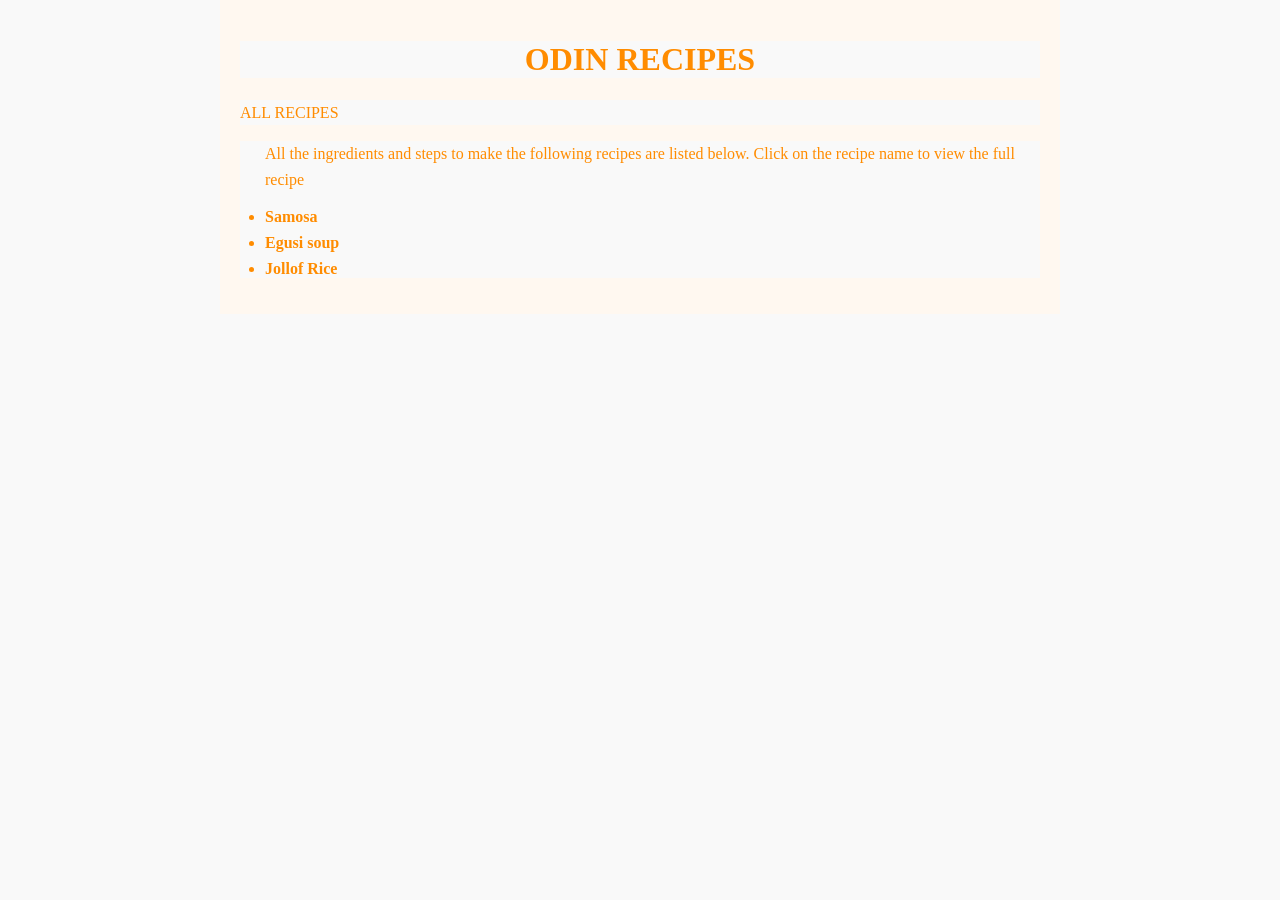
<file: index.html>
<!DOCTYPE html>
<html lang="en">
<head>
    <meta charset="UTF-8">
    <meta name="viewport" content="width=device-width, initial-scale=1.0">
    <title>THE ODIN RECIPES</title>
    <link rel="stylesheet" href="./css/styles.css">
</head>
<body>
    <h1>ODIN RECIPES</h1>
    <p>ALL RECIPES</p>
    <ul><p>All the ingredients and steps to make the following recipes are listed below. Click on the recipe name to view the full recipe</p>
        <li><a href="./recipes/samosa.html" target="_blank">Samosa</a></li>
        <li><a href="./recipes/egusi-soup.html" target="_blank">Egusi soup</a></li>
        <li><a href="./recipes/jollof-rice.html" target="_blank">Jollof Rice</a></li>
    </ul>
</body>
</html>
</file>
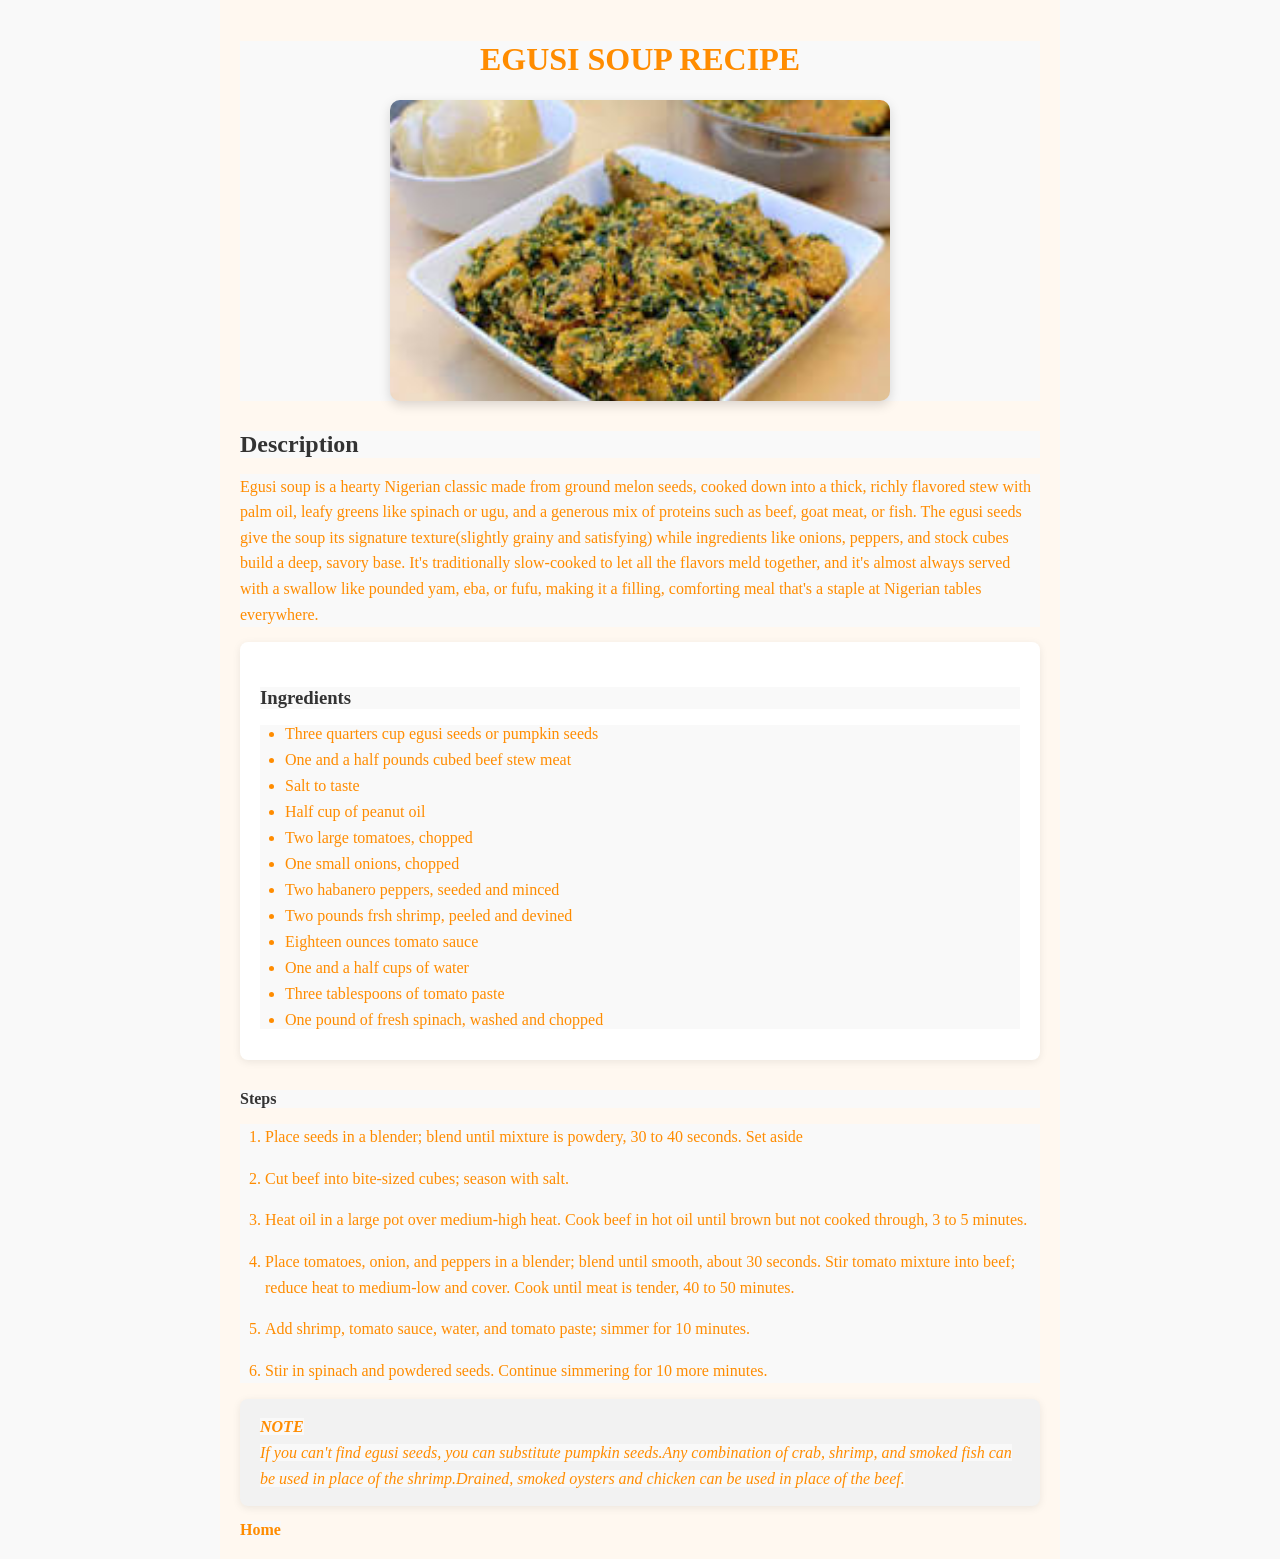
<file: recipes/egusi-soup.html>
<!DOCTYPE html>
<html lang="en">
<head>
    <meta charset="UTF-8">
    <meta name="viewport" content="width=device-width, initial-scale=1.0">
    <title>Egusi soup recipe</title>
    <link rel="stylesheet" href="../css/styles.css">
</head>
<body>
    <header>
        <h1>EGUSI SOUP RECIPE</h1>
        <img src="../IMAGES/Egusi soup image.jpg">
    </header>

    <h2>Description</h2>
    <p>Egusi soup is a hearty Nigerian classic made from ground melon seeds, cooked down into a thick, richly flavored stew with palm oil, leafy greens like spinach or ugu, and a generous mix of proteins such as beef, goat meat, or fish. The egusi seeds give the soup its signature texture(slightly grainy and satisfying) while ingredients like onions, peppers, and stock cubes build a deep, savory base. It's traditionally slow-cooked to let all the flavors meld together, and it's almost always served with a swallow like pounded yam, eba, or fufu, making it a filling, comforting meal that's a staple at Nigerian tables everywhere.</p>

    <div class="ingredients">
    <h3>Ingredients</h3>
    <ul>
        <li>Three quarters cup egusi seeds or pumpkin seeds</li>
        <li> One and a half pounds cubed beef stew meat</li>
        <li>Salt to taste</li>
        <li>Half cup of peanut oil</li>
        <li>Two large tomatoes, chopped</li>
        <li> One small onions, chopped</li>
        <li>Two habanero peppers, seeded and minced</li>
        <li>Two pounds frsh shrimp, peeled and devined</li>
        <li>Eighteen ounces tomato sauce</li>
        <li>One and a half cups of water</li>
        <li>Three tablespoons of tomato paste</li>
        <li>One pound of fresh spinach, washed and chopped</li>
    </ul>
    </div>


    <h4>Steps</h4>
    <ol>
        <li><p>Place seeds in a blender; blend until mixture is powdery, 30 to 40 seconds. Set aside</p></li>

        <li><p>Cut beef into bite-sized cubes; season with salt.</p></li>

        <li><p>Heat oil in a large pot over medium-high heat. Cook beef in hot oil until brown but not cooked through, 3 to 5 minutes.</p></li>

        <li><p>Place tomatoes, onion, and peppers in a blender; blend until smooth, about 30 seconds. Stir tomato mixture into beef; reduce heat to medium-low and cover. Cook until meat is tender, 40 to 50 minutes.</p></li>

        <li><p>Add shrimp, tomato sauce, water, and tomato paste; simmer for 10 minutes.</p></li>

        <li><p>Stir in spinach and powdered seeds. Continue simmering for 10 more minutes.</p></li>
     </ol>

     <p class="editor-note"><em><strong>NOTE</strong><br>If you can't find egusi seeds, you can substitute pumpkin seeds.Any combination of crab, shrimp, and smoked fish can be used in place of the shrimp.Drained, smoked oysters and chicken can be used in place of the beef.</em></p>

    <a href="../index.html">Home</a>
</body>
</html>
</file>
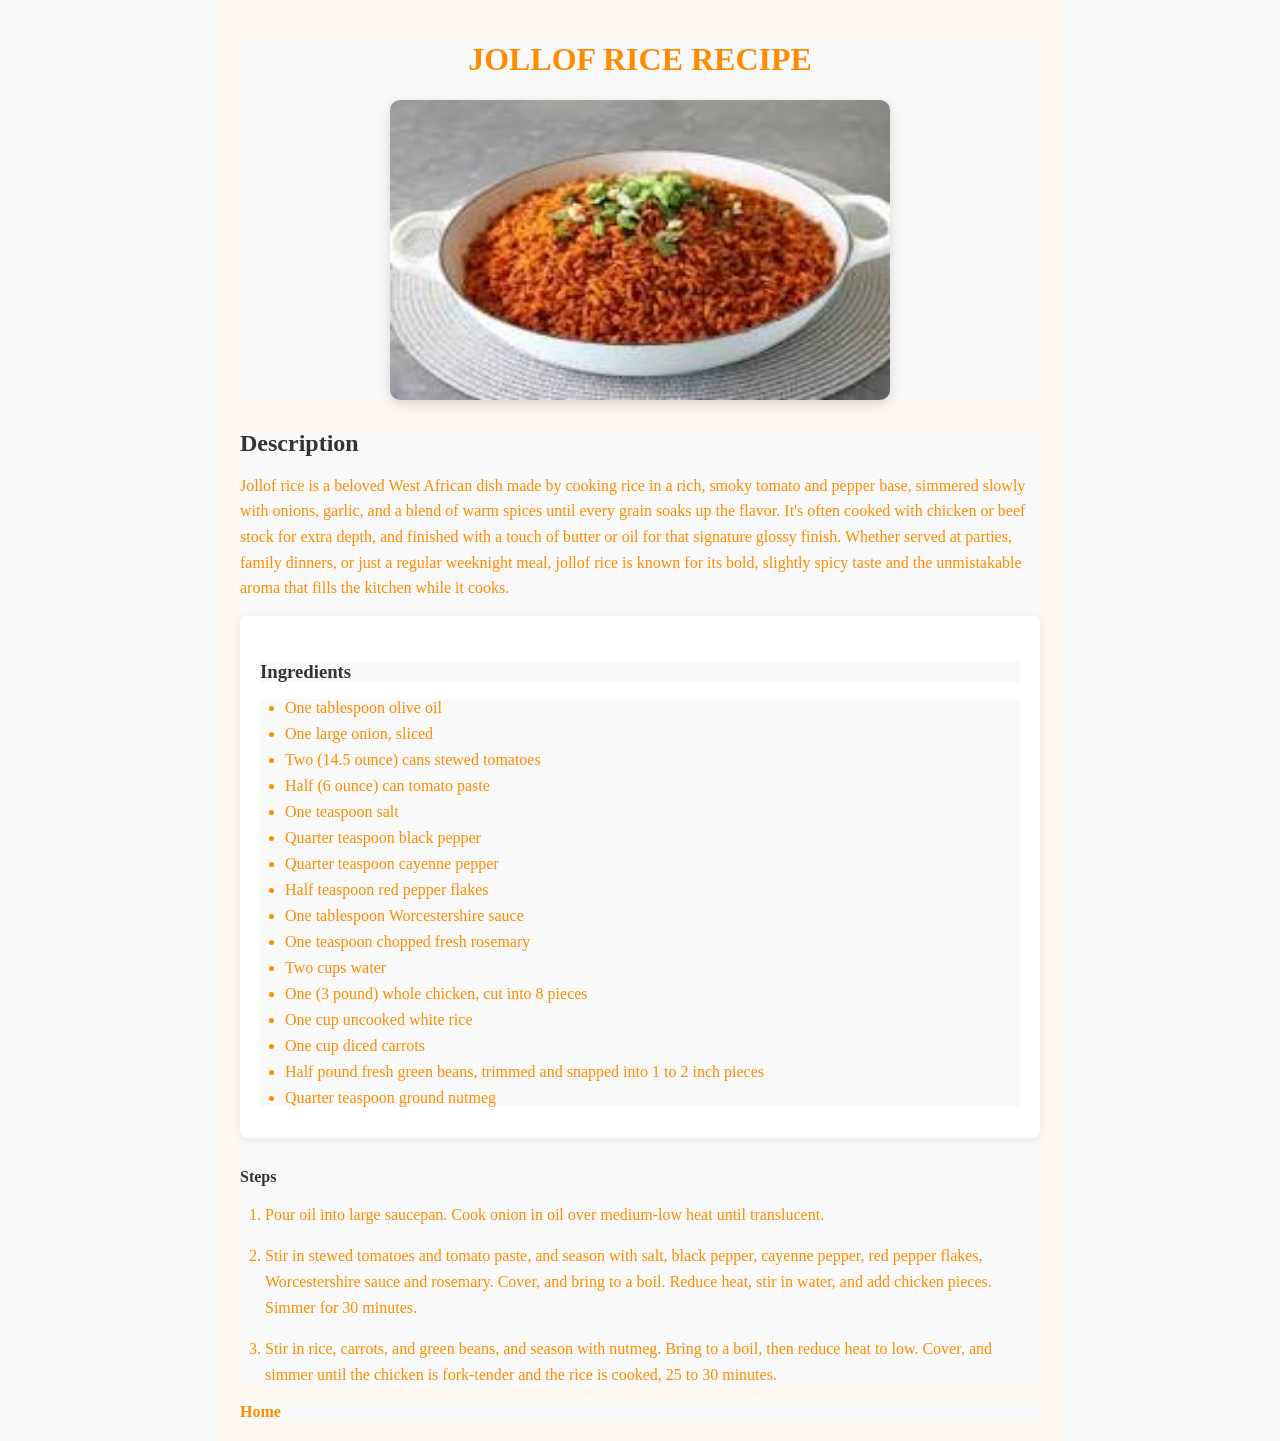
<file: recipes/jollof-rice.html>
<!DOCTYPE html>
<html lang="en">
<head>
    <meta charset="UTF-8">
    <meta name="viewport" content="width=device-width, initial-scale=1.0">
    <title>Jollof Rice recipe</title>
    <link rel="stylesheet" href="../css/styles.css">
</head>
<body>

    <header>
            <h1>JOLLOF RICE RECIPE</h1>
            <img src="../IMAGES/Jollof rice image.jpg" width="300" height="300"> 
    </header>

   <main>
        <section>
            <h2>Description</h2>
             <p>Jollof rice is a beloved West African dish made by cooking rice in a rich, smoky tomato and pepper base, simmered slowly with onions, garlic, and a blend of warm spices until every grain soaks up the flavor. It's often cooked with chicken or beef stock for extra depth, and finished with a touch of butter or oil for that signature glossy finish. Whether served at parties, family dinners, or just a regular weeknight meal, jollof rice is known for its bold, slightly spicy taste and the unmistakable aroma that fills the kitchen while it cooks.</p>
        </section>

        <section class="ingredients">
             <h3>Ingredients</h3>
             <ul>
                <li>One tablespoon olive oil</li>
                <li>One large onion, sliced</li>
                <li>Two (14.5 ounce) cans stewed tomatoes</li>
                <li>Half (6 ounce) can tomato paste</li>
                <li>One teaspoon salt</li>
                <li>Quarter teaspoon black pepper </li>
                <li>Quarter teaspoon cayenne pepper</li>
               <li>Half teaspoon red pepper flakes</li>
               <li>One tablespoon Worcestershire sauce</li>
               <li>One teaspoon chopped fresh rosemary</li>
               <li>Two cups water</li>
                <li>One (3 pound) whole chicken, cut into 8 pieces</li>
                <li>One cup uncooked white rice</li>
                <li>One cup diced carrots</li>
             <li>Half pound fresh green beans, trimmed and snapped into 1 to 2 inch pieces</li>
             <li>Quarter teaspoon ground nutmeg</li>
            </ul>
        </section>

        <section>
             <h4>Steps</h4>
             <ol>
                  <li><p>Pour oil into large saucepan. Cook onion in oil over medium-low heat until translucent.</p></li>

                 <li><p>Stir in stewed tomatoes and tomato paste, and season with salt, black pepper, cayenne pepper, red pepper flakes, Worcestershire sauce and rosemary. Cover, and bring to a boil. Reduce heat, stir in water, and add chicken pieces. Simmer for 30 minutes.</p></li>
        
                 <li><p>Stir in rice, carrots, and green beans, and season with nutmeg. Bring to a boil, then reduce heat to low. Cover, and simmer until the chicken is fork-tender and the rice is cooked, 25 to 30 minutes.</p></li>
            </ol>
        </section>

    </main>

    <footer>
    <a href="../index.html">Home</a>
    </footer>

</body>
</html>
</file>
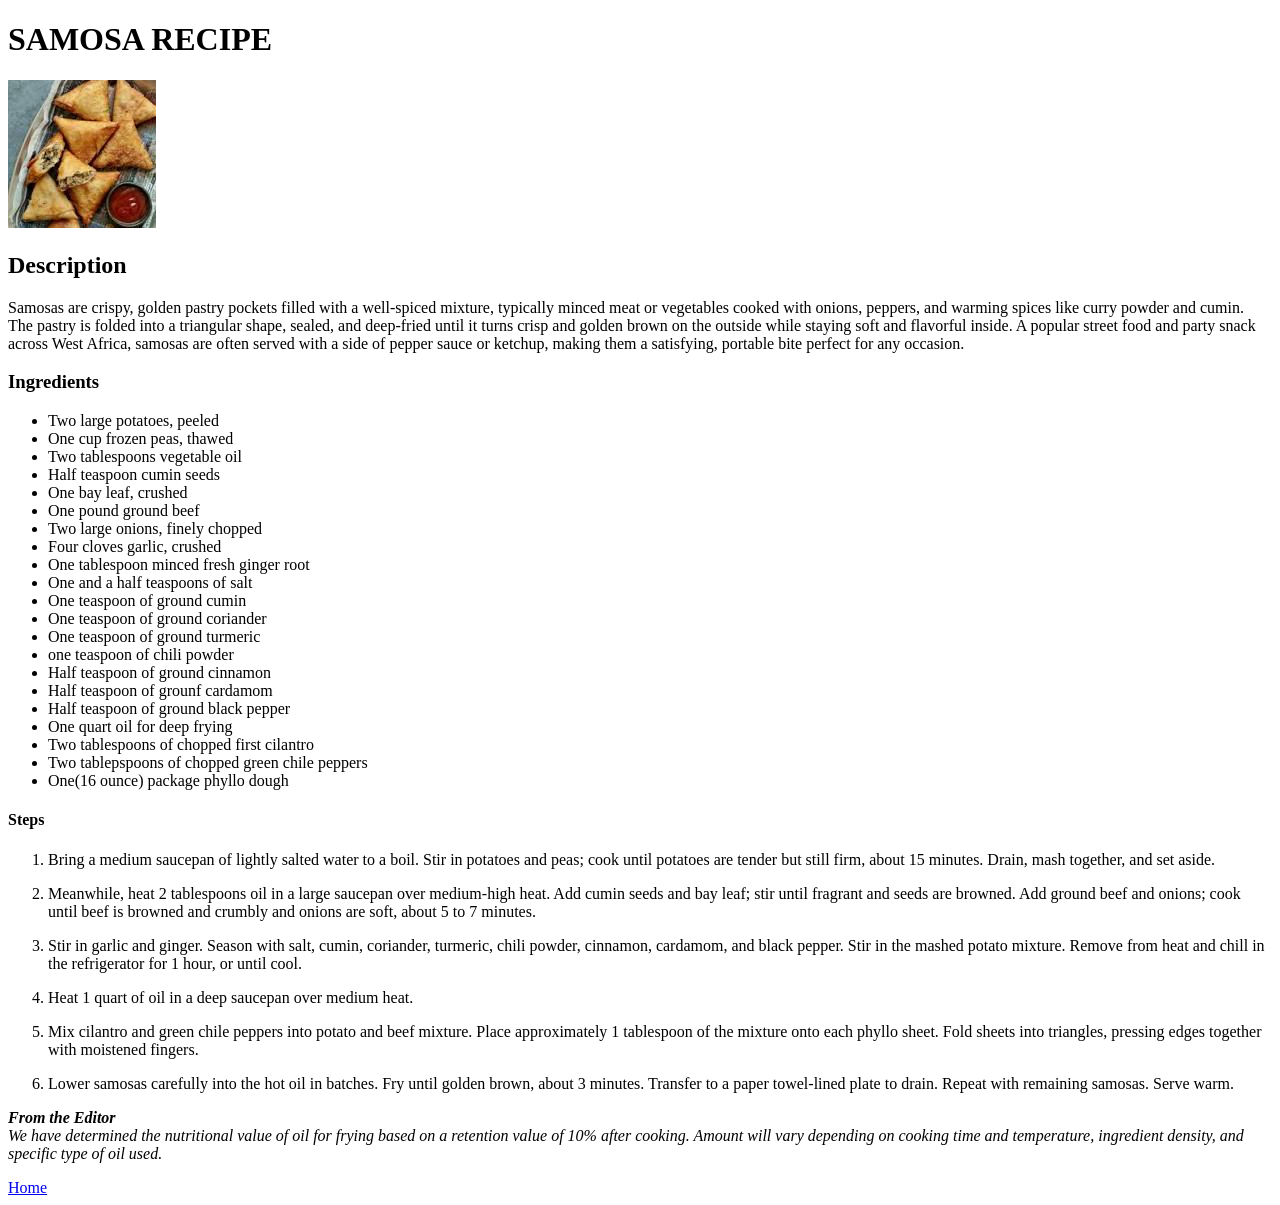
<file: recipes/Samosa.html>
<!DOCTYPE html>
<html lang="en">
<head>
    <meta charset="UTF-8">
    <meta name="viewport" content="width=device-width, initial-scale=1.0">
    <title>Samosa recipe</title>
</head>
<body>
    <h1>SAMOSA RECIPE</h1>
    <img src="../IMAGES/Samosa image.jpg">


    <h2>Description</h2>
    <p>Samosas are crispy, golden pastry pockets filled with a well-spiced mixture, typically minced meat or vegetables cooked with onions, peppers, and warming spices like curry powder and cumin. The pastry is folded into a triangular shape, sealed, and deep-fried until it turns crisp and golden brown on the outside while staying soft and flavorful inside. A popular street food and party snack across West Africa, samosas are often served with a side of pepper sauce or ketchup, making them a satisfying, portable bite perfect for any occasion.</p>


    <h3>Ingredients</h3>
    <ul>
        <li>Two large potatoes, peeled</li>
        <li>One cup frozen peas, thawed</li>
        <li>Two tablespoons vegetable oil</li>
        <li>Half teaspoon cumin seeds</li>
        <li>One bay leaf, crushed</li>
        <li>One pound ground beef</li>
        <li>Two large onions, finely chopped</li>
        <li>Four cloves garlic, crushed</li>
        <li>One tablespoon minced fresh ginger root</li>
        <li>One and a half teaspoons of salt</li>
        <li>One teaspoon of ground cumin</li>
        <li>One teaspoon of ground coriander</li>
        <li>One teaspoon of ground turmeric</li>
        <li>one teaspoon of chili powder</li>
        <li>Half teaspoon of ground cinnamon</li>
        <li>Half teaspoon of grounf cardamom</li>
        <li>Half teaspoon of ground black pepper</li>
        <li>One quart oil for deep frying</li>
        <li>Two tablespoons of chopped first cilantro</li>
        <li>Two tablepspoons of chopped green chile peppers</li>
        <li>One(16 ounce) package phyllo dough</li>
    </ul>


    <h4>Steps</h4>
    <ol>
        <li><p>Bring a medium saucepan of lightly salted water to a boil. Stir in potatoes and peas; cook until potatoes are tender but still firm, about 15 minutes. Drain, mash together, and set aside.</p></li>

        <li><p>Meanwhile, heat 2 tablespoons oil in a large saucepan over medium-high heat. Add cumin seeds and bay leaf; stir until fragrant and seeds are browned. Add ground beef and onions; cook until beef is browned and crumbly and onions are soft, about 5 to 7 minutes.</p></li>

        <li><p>Stir in garlic and ginger. Season with salt, cumin, coriander, turmeric, chili powder, cinnamon, cardamom, and black pepper. Stir in the mashed potato mixture. Remove from heat and chill in the refrigerator for 1 hour, or until cool.</p></li>

        <li><p>Heat 1 quart of oil in a deep saucepan over medium heat.</p></li>

        <li><p>Mix cilantro and green chile peppers into potato and beef mixture. Place approximately 1 tablespoon of the mixture onto each phyllo sheet. Fold sheets into triangles, pressing edges together with moistened fingers.</p></li>

        <li><p>Lower samosas carefully into the hot oil in batches. Fry until golden brown, about 3 minutes. Transfer to a paper towel-lined plate to drain. Repeat with remaining samosas. Serve warm.</p></li>
    </ol>


    <p><em><strong>From the Editor</strong><br>
    We have determined the nutritional value of oil for frying based on a retention value of 10% after cooking. Amount will vary depending on cooking time and temperature, ingredient density, and specific type of oil used.</em></p>
    <a href="../index.html">Home</a>
</body>
</html>
</file>
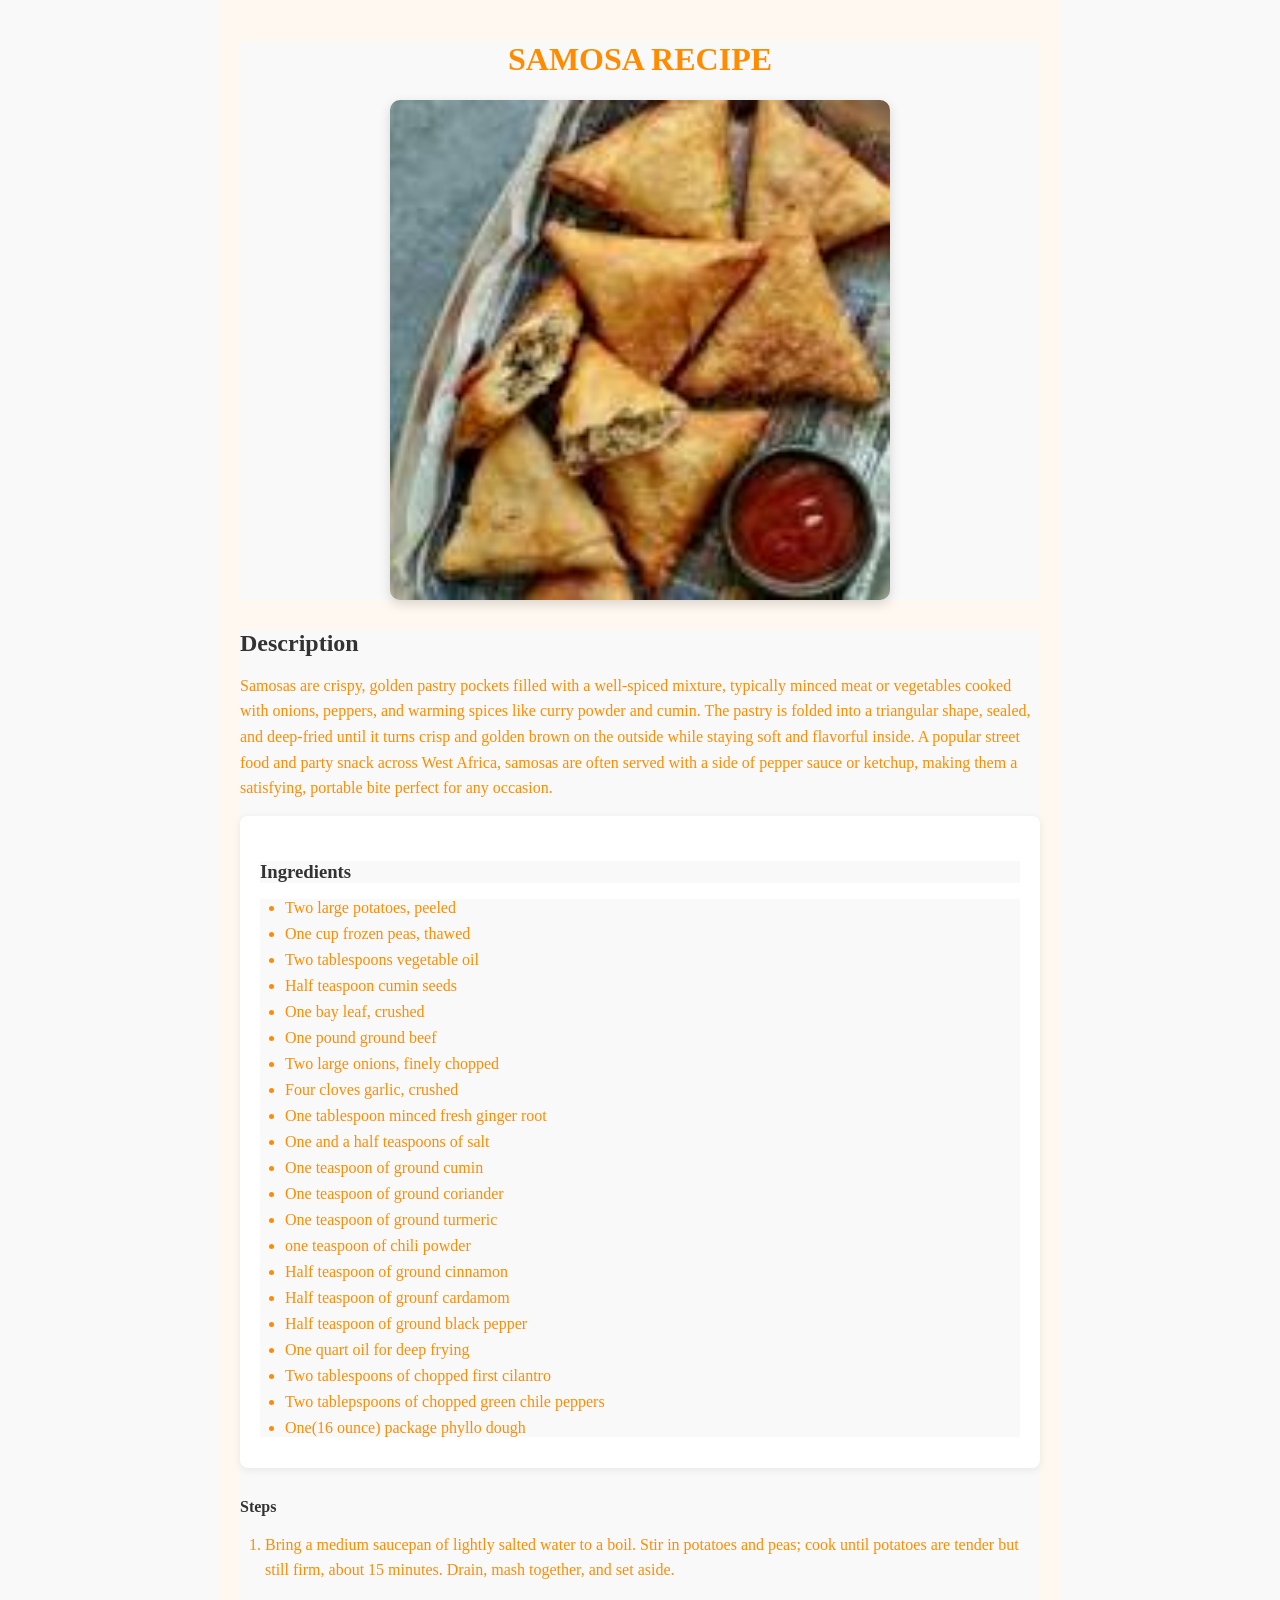
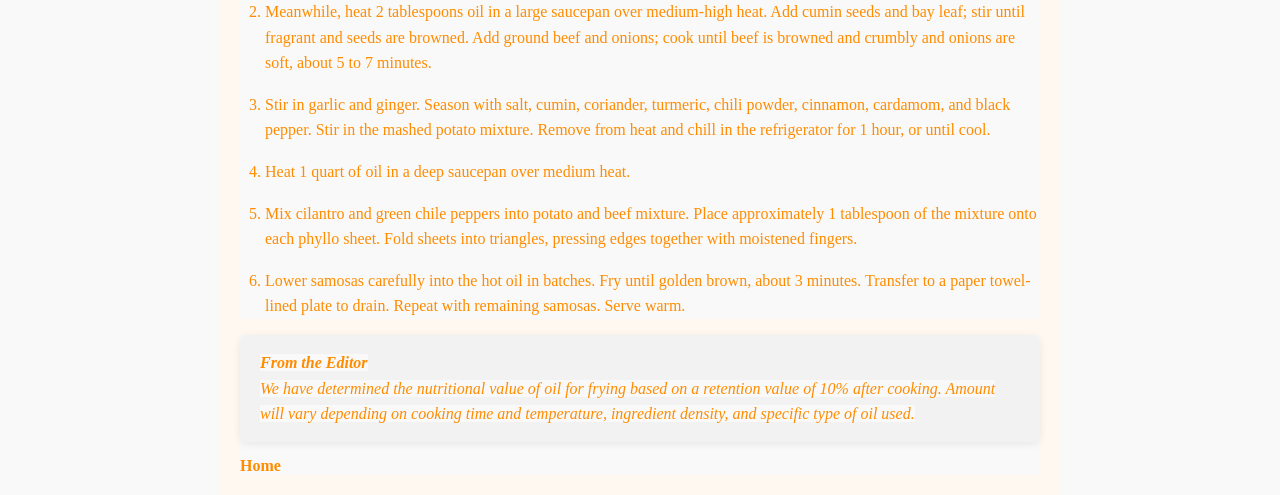
<file: recipes/samosa.html>
<!DOCTYPE html>
<html lang="en">
<head>
    <meta charset="UTF-8">
    <meta name="viewport" content="width=device-width, initial-scale=1.0">
    <title>Samosa recipe</title>
    <link rel="stylesheet" href="../css/styles.css">
</head>
<body>
    <header>
    <h1>SAMOSA RECIPE</h1>
    <img src="../IMAGES/Samosa image.jpg">
    </header>

    <main>
         <h2>Description</h2>
        <p>Samosas are crispy, golden pastry pockets filled with a well-spiced mixture, typically minced meat or vegetables cooked with onions, peppers, and warming spices like curry powder and cumin. The pastry is folded into a triangular shape, sealed, and deep-fried until it turns crisp and golden brown on the outside while staying soft and flavorful inside. A popular street food and party snack across West Africa, samosas are often served with a side of pepper sauce or ketchup, making them a satisfying, portable bite perfect for any occasion.</p>
    
        <section class="ingredients">
            <h3>Ingredients</h3>
            <ul>
                 <li>Two large potatoes, peeled</li>
                 <li>One cup frozen peas, thawed</li>
                 <li>Two tablespoons vegetable oil</li>
                 <li>Half teaspoon cumin seeds</li>
                 <li>One bay leaf, crushed</li>
                 <li>One pound ground beef</li>
                 <li>Two large onions, finely chopped</li>
                 <li>Four cloves garlic, crushed</li>
                 <li>One tablespoon minced fresh ginger root</li>
                 <li>One and a half teaspoons of salt</li>
                 <li>One teaspoon of ground cumin</li>
                 <li>One teaspoon of ground coriander</li>
                 <li>One teaspoon of ground turmeric</li>
                 <li>one teaspoon of chili powder</li>
                 <li>Half teaspoon of ground cinnamon</li>
                 <li>Half teaspoon of grounf cardamom</li>
                 <li>Half teaspoon of ground black pepper</li>
                 <li>One quart oil for deep frying</li>
                 <li>Two tablespoons of chopped first cilantro</li>
                 <li>Two tablepspoons of chopped green chile peppers</li>
                 <li>One(16 ounce) package phyllo dough</li>
             </ul>
        </section>

        <section>
            <h4>Steps</h4>
            <ol>
                <li><p>Bring a medium saucepan of lightly salted water to a boil. Stir in potatoes and peas; cook until potatoes are tender but still firm, about 15 minutes. Drain, mash together, and set aside.</p></li>

                <li><p>Meanwhile, heat 2 tablespoons oil in a large saucepan over medium-high heat. Add cumin seeds and bay leaf; stir until fragrant and seeds are browned. Add ground beef and onions; cook until beef is browned and crumbly and onions are soft, about 5 to 7 minutes.</p></li>

                 <li><p>Stir in garlic and ginger. Season with salt, cumin, coriander, turmeric, chili powder, cinnamon, cardamom, and black pepper. Stir in the mashed potato mixture. Remove from heat and chill in the refrigerator for 1 hour, or until cool.</p></li>

                 <li><p>Heat 1 quart of oil in a deep saucepan over medium heat.</p></li>

                <li><p>Mix cilantro and green       chile     peppers into potato and beef mixture. Place approximately 1 tablespoon of the mixture onto each phyllo sheet. Fold sheets into triangles, pressing edges together with moistened fingers.</p></li>

                 <li><p>Lower samosas carefully into the hot oil in batches. Fry until golden brown, about 3 minutes. Transfer to a paper towel-lined plate to drain. Repeat with remaining samosas. Serve warm.</p></li>
            </ol>
        </section>  
    </main>

    <footer>
    <p class="editor-note"><em><strong>From the Editor</strong><br>
    We have determined the nutritional value of oil for frying based on a retention value of 10% after cooking. Amount will vary depending on cooking time and temperature, ingredient density, and specific type of oil used.</em></p>
    <a href="../index.html">Home</a>
    </footer>
</body>
</html>
</file>
<file: css/styles.css>
* {
  background-color: #f9f9f9;
}




body {
  font-family:'Gill Sans', 'Gill Sans MT', 'Calibri', 'Trebuchet MS',  'sans-serif'; 
  color: darkorange;
  max-width: 800px; 
  margin: 0 auto;
  padding: 20px;
  background-color: #fff8f0;
}

header {
  text-align: center;
  margin-bottom: 30px;

}

h1 {
  color: darkorange;
  text-align: center;
}

h2, h3, h4 {
  color: #333;
  margin-top: 30px;
  margin-bottom: 10px;
}

p {
  line-height: 1.6;
  margin-bottom: 15px;
}

img {
  width: 100%;
  max-width: 500px;
  display: block;
  margin: 20px auto;
  border-radius: 10px;
  box-shadow: 0 4px 12px rgba(0, 0, 0, 0.15);
}

a {
  color: darkorange;
  text-decoration: none;
  font-weight: bold;
}

a:hover {
  text-decoration: underline;
}

ul, ol {
  padding-left: 25px;
}

li {
  margin-bottom: 8px;
}

.editor-note,
.ingredients {
  background-color: #ffffff;
  padding: 15px 20px;
  border-radius: 8px;
  box-shadow: 0 2px 8px rgba(0, 0, 0, 0.08);
}

.editor-note {
  background-color: #f2f2f2;
}

.ingredients {
  text-align: left;

}
</file>
